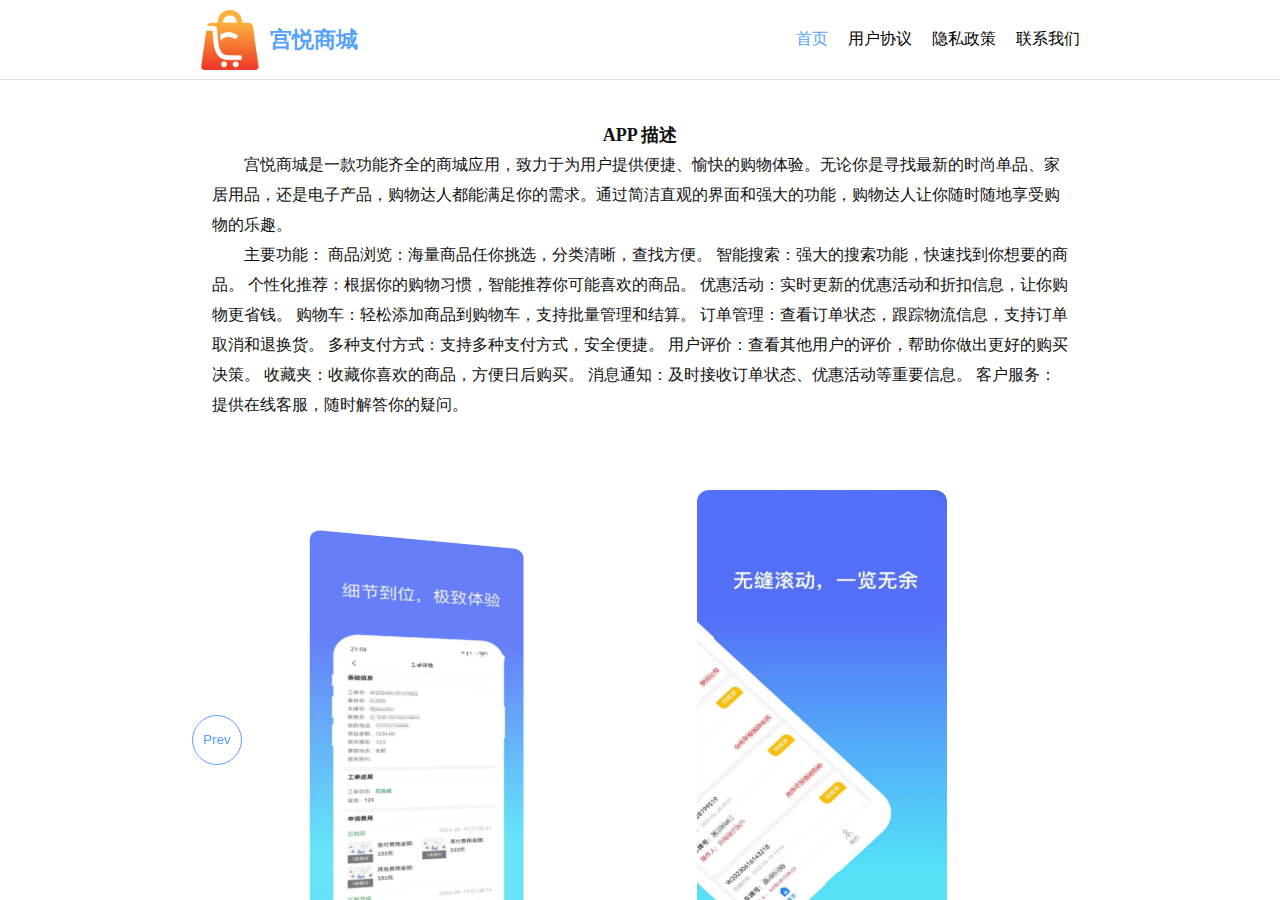
<file: index.html>
<!--
 * @Author: 高江华 g598670138@163.com
 * @Date: 2023-12-04 15:14:12
 * @LastEditors: 高江华
 * @LastEditTime: 2024-06-26 16:00:26
 * @Description: file content
-->
<!DOCTYPE html>
<html lang="en">

<head>
    <meta charset="UTF-8">
    <meta name="viewport" content="width=device-width, initial-scale=1,viewport-fit=cover">
    <link rel="icon" href="./assets/logo.ico">
    <link rel="stylesheet" href="./main.css">
    <link rel="stylesheet" href="./index.css">
    <script src="https://code.jquery.com/jquery-3.6.0.min.js"></script>
    <title>宫悦商城-首页</title>
</head>

<body>
    <div class="main d-flex flex-column position-relative">
        <div id="header"></div>
        <div class="home d-flex a-center flex-column j-center">
            <div class="content-item">
                <div class="p-2">
                    <div class="text-center font-weight" style="font-size: 18px;">APP 描述</div>
                    <span class="" style="margin-left: 2em;">
                        宫悦商城是一款功能齐全的商城应用，致力于为用户提供便捷、愉快的购物体验。无论你是寻找最新的时尚单品、家居用品，还是电子产品，购物达人都能满足你的需求。通过简洁直观的界面和强大的功能，购物达人让你随时随地享受购物的乐趣。
                    </span><br />
                    <span style="margin-left: 2em;">
                        主要功能：
                        商品浏览：海量商品任你挑选，分类清晰，查找方便。
                        智能搜索：强大的搜索功能，快速找到你想要的商品。
                        个性化推荐：根据你的购物习惯，智能推荐你可能喜欢的商品。
                        优惠活动：实时更新的优惠活动和折扣信息，让你购物更省钱。
                        购物车：轻松添加商品到购物车，支持批量管理和结算。
                        订单管理：查看订单状态，跟踪物流信息，支持订单取消和退换货。
                        多种支付方式：支持多种支付方式，安全便捷。
                        用户评价：查看其他用户的评价，帮助你做出更好的购买决策。
                        收藏夹：收藏你喜欢的商品，方便日后购买。
                        消息通知：及时接收订单状态、优惠活动等重要信息。
                        客户服务：提供在线客服，随时解答你的疑问。
                    </span>
                </div>
                <div class="h5">
                    <img class="w-100" src="assets/1.jpg">
                    <img class="w-100" src="assets/2.jpg">
                    <img class="w-100" src="assets/3.jpg">
                    <img class="w-100" src="assets/4.jpg">
                </div>
                <div class="lbt-box pc">
                    <div class="imgs">
                        <div class="imgitem">
                            <img src="assets/1.jpg">
                        </div>
                        <div class="imgitem">
                            <img src="assets/2.jpg">
                        </div>
                        <div class="imgitem">
                            <img src="assets/3.jpg">
                        </div>
                        <div class="imgitem">
                            <img src="assets/4.jpg">
                        </div>

                        <div class="imgitem">
                            <img src="assets/1.jpg">
                        </div>
                        <div class="imgitem">
                            <img src="assets/2.jpg">
                        </div>
                        <div class="imgitem">
                            <img src="assets/3.jpg">
                        </div>
                        <div class="imgitem">
                            <img src="assets/4.jpg">
                        </div>
                    </div>
                    <div class="btns d-flex a-center j-sb">
                        <button id="pre" type="button">Prev</button>
                        <button id="next" type="button">Next</button>
                    </div>
                </div>
            </div>
        </div>
    </div>
    <script src="./index.js"></script>
</body>

</html>
</file>
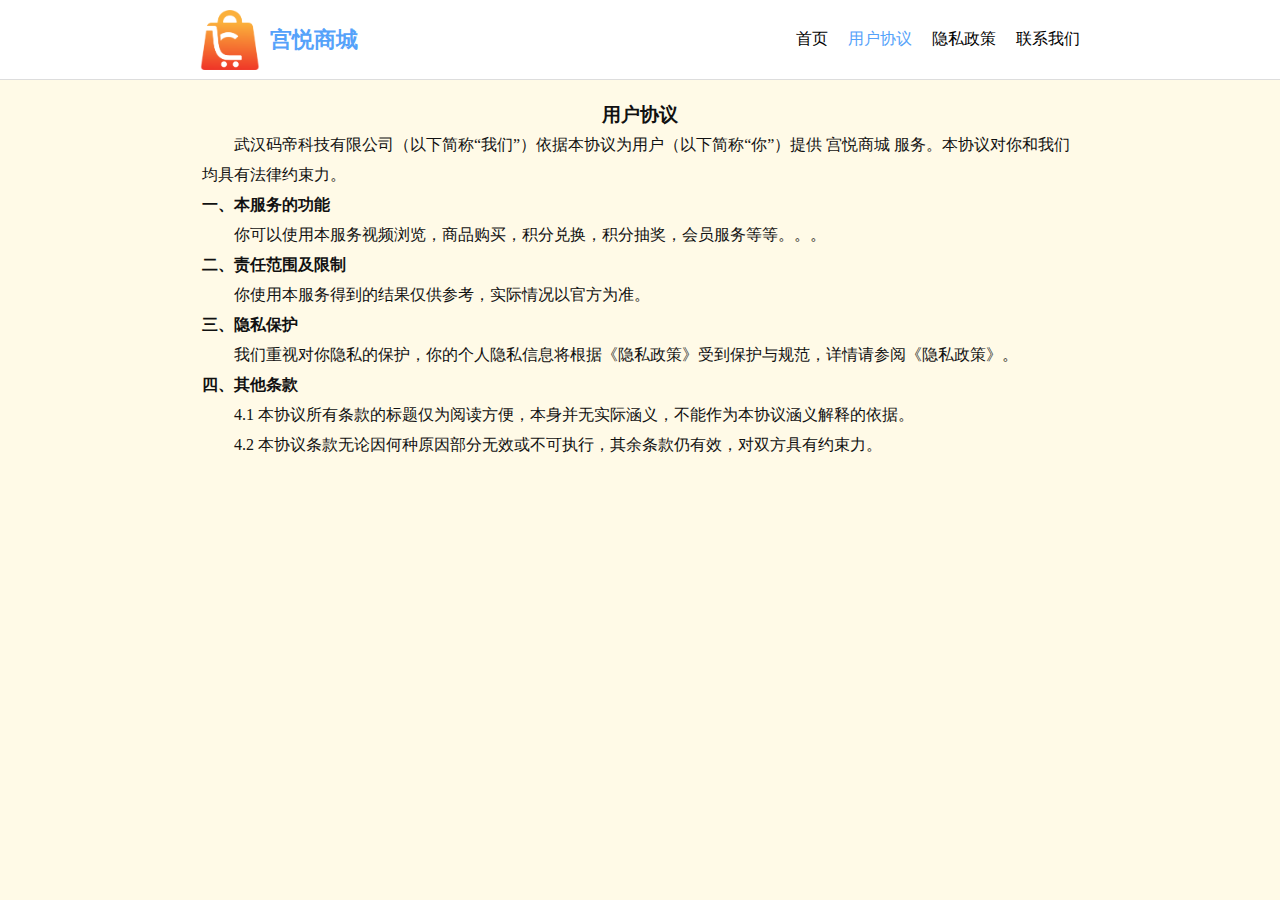
<file: agreement.html>
<!DOCTYPE html>
<html lang="en">

<head>
    <meta charset="UTF-8">
    <meta name="viewport" content="width=device-width, initial-scale=1,viewport-fit=cover">
    <link rel="icon" href="./assets/logo.ico">
    <link rel="stylesheet" href="./main.css">
    <link rel="stylesheet" href="./index.css">
    <script src="https://code.jquery.com/jquery-3.6.0.min.js"></script>
    <title>宫悦商城-用户协议</title>
</head>

<body>
    <div class="main d-flex flex-column position-relative">
        <div id="header"></div>
        <div class="content desc d-flex a-center flex-column j-center">
            <div class="content-item px-1">
                <h3 class="text-center">用户协议</h3>
                <p class="text-i2">武汉码帝科技有限公司（以下简称“我们”）依据本协议为用户（以下简称“你”）提供 宫悦商城 服务。本协议对你和我们均具有法律约束力。</p>
                <h4>一、本服务的功能</h4>
                <p class="text-i2">你可以使用本服务视频浏览，商品购买，积分兑换，积分抽奖，会员服务等等。。。</p>
                <h4>二、责任范围及限制</h4>
                <p class="text-i2">你使用本服务得到的结果仅供参考，实际情况以官方为准。</p>
                <h4>三、隐私保护</h4>
                <p class="text-i2">我们重视对你隐私的保护，你的个人隐私信息将根据《隐私政策》受到保护与规范，详情请参阅《隐私政策》。</p>
                <h4>四、其他条款</h4>
                <p class="text-i2">4.1 本协议所有条款的标题仅为阅读方便，本身并无实际涵义，不能作为本协议涵义解释的依据。</p>
                <p class="text-i2">4.2 本协议条款无论因何种原因部分无效或不可执行，其余条款仍有效，对双方具有约束力。</p>
            </div>
        </div>
    </div>
    <script src="./index.js"></script>
</body>

</html>
</file>
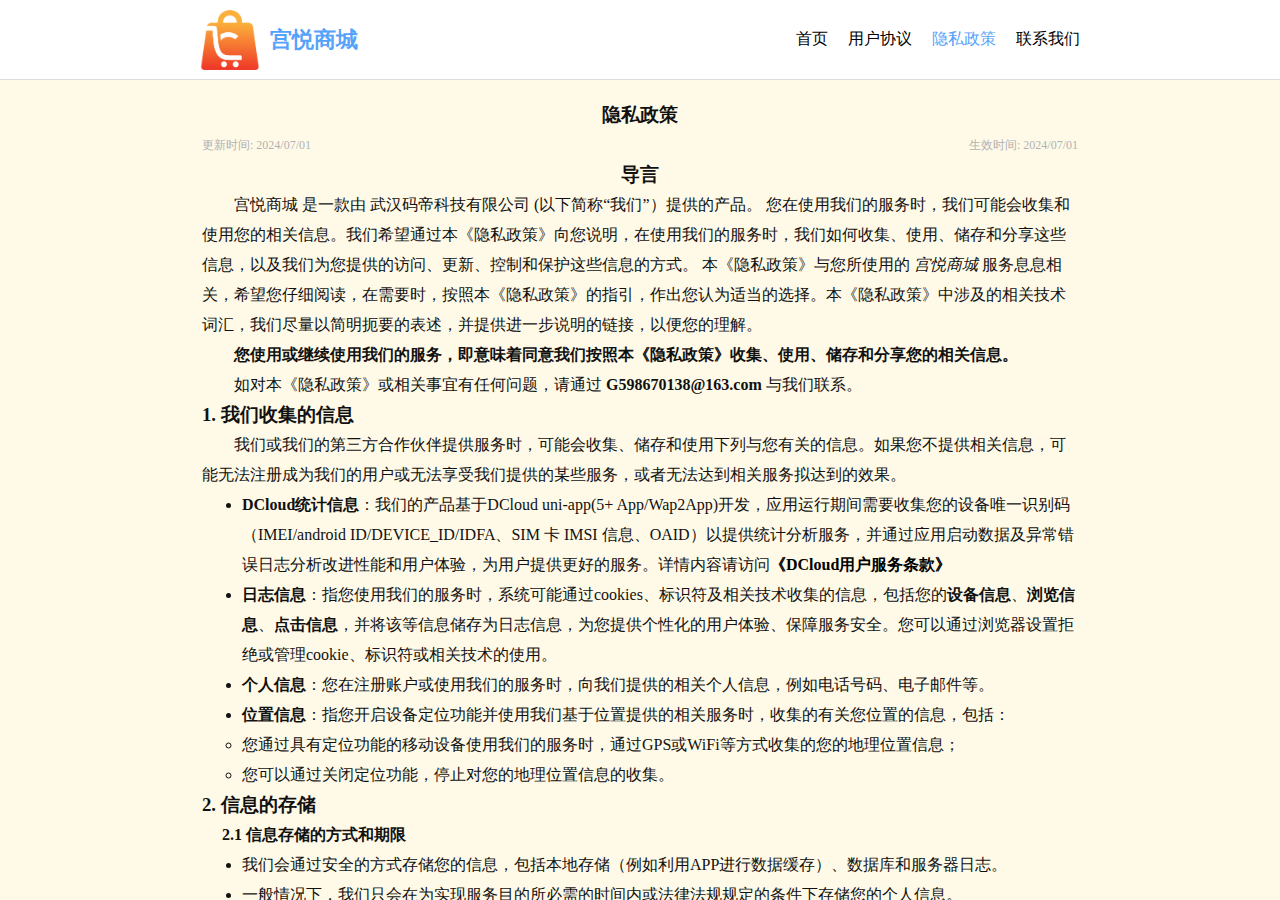
<file: privacy.html>
<!DOCTYPE html>
<html lang="en">

<head>
    <meta charset="UTF-8">
    <meta name="viewport" content="width=device-width, initial-scale=1,viewport-fit=cover">
    <link rel="icon" href="./assets/logo.ico">
    <link rel="stylesheet" href="./main.css">
    <link rel="stylesheet" href="./index.css">
    <script src="https://code.jquery.com/jquery-3.6.0.min.js"></script>
    <title>宫悦商城-隐私政策</title>
</head>

<body>
    <div class="main d-flex flex-column position-relative">
        <div id="header"></div>
        <div class="content desc d-flex a-center flex-column j-center">
            <div class="content-item px-1">
                <h3 class="text-center">隐私政策</h3>
                <div class="d-flex j-sb text-light-muted" style="font-size: 12px;">
                    <div>更新时间: 2024/07/01</div>
                    <div>生效时间: 2024/07/01</div>
                </div>
                <h3 class="text-center">导言</h3>
                <span class="text-i2" style="margin-left: 2em;">
                    宫悦商城 是一款由 武汉码帝科技有限公司 (以下简称“我们”）提供的产品。
                    您在使用我们的服务时，我们可能会收集和使用您的相关信息。我们希望通过本《隐私政策》向您说明，在使用我们的服务时，我们如何收集、使用、储存和分享这些信息，以及我们为您提供的访问、更新、控制和保护这些信息的方式。
                    本《隐私政策》与您所使用的 <i>宫悦商城</i>
                    服务息息相关，希望您仔细阅读，在需要时，按照本《隐私政策》的指引，作出您认为适当的选择。本《隐私政策》中涉及的相关技术词汇，我们尽量以简明扼要的表述，并提供进一步说明的链接，以便您的理解。
                </span><br />
                <span class="text-i2" style="margin-left: 2em;">
                    <strong>
                        您使用或继续使用我们的服务，即意味着同意我们按照本《隐私政策》收集、使用、储存和分享您的相关信息。
                    </strong>
                </span><br />
                <span class="text-i2" style="margin-left: 2em;">如对本《隐私政策》或相关事宜有任何问题，请通过
                    <strong>G598670138@163.com</strong> 与我们联系。
                </span><br />
                <h3>1. 我们收集的信息</h3>
                <span class="text-i2" style="margin-left: 2em;">
                    我们或我们的第三方合作伙伴提供服务时，可能会收集、储存和使用下列与您有关的信息。如果您不提供相关信息，可能无法注册成为我们的用户或无法享受我们提供的某些服务，或者无法达到相关服务拟达到的效果。
                </span><br />
                <ul class="ml-4">
                    <li><strong>DCloud统计信息</strong>：我们的产品基于DCloud uni-app(5+
                        App/Wap2App)开发，应用运行期间需要收集您的设备唯一识别码（IMEI/android ID/DEVICE_ID/IDFA、SIM 卡 IMSI
                        信息、OAID）以提供统计分析服务，并通过应用启动数据及异常错误日志分析改进性能和用户体验，为用户提供更好的服务。详情内容请访问<strong><a
                                href="https://ask.dcloud.net.cn/protocol.html">《DCloud用户服务条款》</a></strong></li>
                    <li><strong>日志信息</strong>：指您使用我们的服务时，系统可能通过cookies、标识符及相关技术收集的信息，包括您的<strong>设备信息</strong>、<strong>浏览信息</strong>、<strong>点击信息</strong>，并将该等信息储存为日志信息，为您提供个性化的用户体验、保障服务安全。您可以通过浏览器设置拒绝或管理cookie、标识符或相关技术的使用。
                    </li>
                    <li><strong>个人信息</strong>：您在注册账户或使用我们的服务时，向我们提供的相关个人信息，例如电话号码、电子邮件等。</li>
                    <li><strong>位置信息</strong>：指您开启设备定位功能并使用我们基于位置提供的相关服务时，收集的有关您位置的信息，包括：<ul>
                            <li>您通过具有定位功能的移动设备使用我们的服务时，通过GPS或WiFi等方式收集的您的地理位置信息；</li>
                            <li>您可以通过关闭定位功能，停止对您的地理位置信息的收集。</li>
                        </ul>
                    </li>
                </ul>
                <h3>2. 信息的存储</h3>
                <strong class="ml-2">2.1 信息存储的方式和期限</strong>
                <ul class="ml-4">
                    <li>我们会通过安全的方式存储您的信息，包括本地存储（例如利用APP进行数据缓存）、数据库和服务器日志。</li>
                    <li>一般情况下，我们只会在为实现服务目的所必需的时间内或法律法规规定的条件下存储您的个人信息。</li>
                </ul>
                <strong class="ml-2">2.2 信息存储的地域</strong>
                <ul class="ml-4">
                    <li>我们会按照法律法规规定，将境内收集的用户个人信息存储于中国境内。</li>
                    <li>目前我们不会跨境传输或存储您的个人信息。将来如需跨境传输或存储的，我们会向您告知信息出境的目的、接收方、安全保证措施和安全风险，并征得您的同意。</li>
                </ul>
                <strong class="ml-2">2.3 产品或服务停止运营时的通知</strong>
                <ul class="ml-4">
                    <li>当我们的产品或服务发生停止运营的情况时，我们将以推送通知、公告等形式通知您，并在合理期限内删除您的个人信息或进行匿名化处理，法律法规另有规定的除外。</li>
                </ul>
                <h3>3. 信息安全</h3>
                <span class="text-i2" style="margin-left: 2em;">
                    我们使用各种安全技术和程序，以防信息的丢失、不当使用、未经授权阅览或披露。例如，在某些服务中，我们将利用加密技术（例如SSL）来保护您提供的个人信息。但请您理解，由于技术的限制以及可能存在的各种恶意手段，在互联网行业，即便竭尽所能加强安全措施，也不可能始终保证信息百分之百的安全。您需要了解，您接入我们的服务所用的系统和通讯网络，有可能因我们可控范围外的因素而出现问题。
                </span><br />
                <span class="text-i2" style="margin-left: 2em;">
                    我们承诺将以最严格的标准保护您的隐私，并确保您的个人数据不会被外泄。我们将严格遵守隐私法规，只会在合法、透明的前提下使用这些数据。
                </span><br />
                <h3>4. 我们如何使用信息</h3>
                <span class="text-i2" style="margin-left: 2em;">
                    我们可能将在向您提供服务的过程之中所收集的信息用作下列用途：</span><br />
                <ul class="ml-4">
                    <li>向您提供服务；</li>
                    <li>在我们提供服务时，用于身份验证、客户服务、安全防范、诈骗监测、存档和备份用途，确保我们向您提供的产品和服务的安全性；</li>
                    <li>帮助我们设计新服务，改善我们现有服务；</li>
                    <li>帮助我们改进产品和优化您的体验；</li>
                    <li>使我们更加了解您如何接入和使用我们的服务，从而针对性地回应您的个性化需求，例如语言设定、位置设定、个性化的帮助服务和指示，或对您和其他用户作出其他方面的回应；</li>
                    <li>向您提供与您更加相关的广告以替代普遍投放的广告；</li>
                    <li>评估我们服务中的广告和其他促销及推广活动的效果，并加以改善；</li>
                    <li>软件认证或管理软件升级；</li>
                    <li>让您参与有关我们产品和服务的调查。</li>
                </ul>
                <h3>5. 信息共享</h3>
                <span class="text-i2" style="margin-left: 2em;">
                    目前，我们不会主动共享或转让您的个人信息至第三方，如存在其他共享或转让您的个人信息或您需要我们将您的个人信息共享或转让至第三方情形时，我们会直接或确认第三方征得您对上述行为的明示同意。
                </span><br />
                <span class="text-i2" style="margin-left: 2em;">
                    为了投放广告，评估、优化广告投放效果等目的，我们需要向广告主及其代理商等第三方合作伙伴共享您的部分数据，要求其严格遵守我们关于数据隐私保护的措施与要求，包括但不限于根据数据保护协议、承诺书及相关数据处理政策进行处理，避免识别出个人身份，保障隐私安全。
                </span><br />
                <span class="text-i2" style="margin-left: 2em;">
                    我们不会向合作伙伴分享可用于识别您个人身份的信息（例如您的姓名或电子邮件地址），除非您明确授权。
                </span><br />
                <span class="text-i2" style="margin-left: 2em;">
                    我们不会对外公开披露所收集的个人信息，如必须公开披露时，我们会向您告知此次公开披露的目的、披露信息的类型及可能涉及的敏感信息，并征得您的明示同意。
                </span><br />
                <span class="text-i2" style="margin-left: 2em;">
                    随着我们业务的持续发展，我们有可能进行合并、收购、资产转让等交易，我们将告知您相关情形，按照法律法规及不低于本《隐私政策》所要求的标准继续保护或要求新的控制者继续保护您的个人信息。
                </span><br />
                <span class="text-i2" style="margin-left: 2em;">
                    另外，根据相关法律法规及国家标准，以下情形中，我们可能会共享、转让、公开披露个人信息无需事先征得您的授权同意：
                </span><br />
                <ul style="margin-left: 2em;">
                    <li>与国家安全、国防安全直接相关的；</li>
                    <li>与公共安全、公共卫生、重大公共利益直接相关的；</li>
                    <li>犯罪侦查、起诉、审判和判决执行等直接相关的；</li>
                    <li>出于维护个人信息主体或其他个人的生命、财产等重大合法权益但又很难得到本人同意的；</li>
                    <li>个人信息主体自行向社会公众公开个人信息的；</li>
                    <li>从合法公开披露的信息中收集个人信息的，如合法的新闻报道、政府信息公开等渠道。</li>
                </ul>

                <h3>6. 您的权利</h3>
                <span class="text-i2" style="margin-left: 2em;">
                    在您使用我们的服务期间，我们可能会视产品具体情况为您提供相应的操作设置，以便您可以查询、删除、更正或撤回您的相关个人信息，您可参考相应的具体指引进行操作。此外，我们还设置了投诉举报渠道，您的意见将会得到及时的处理。如果您无法通过上述途径和方式行使您的个人信息主体权利，您可以通过本《隐私政策》中提供的联系方式提出您的请求，我们会按照法律法规的规定予以反馈。
                </span><br />

                <h3>7. 变更</h3>
                <span class="text-i2" style="margin-left: 2em;">
                    我们可能适时修订本《隐私政策》的条款。当变更发生时，我们会在版本更新时向您提示新的《隐私政策》，并向您说明生效日期。请您仔细阅读变更后的《隐私政策》内容，<strong>若您继续使用我们的服务，即表示您同意我们按照更新后的《隐私政策》处理您的个人信息。</strong>
                </span><br />

                <h3>8. 未成年人保护</h3>
                <span class="text-i2" style="margin-left: 2em;">
                    我们鼓励父母或监护人指导未满十八岁的未成年人使用我们的服务。我们建议未成年人鼓励他们的父母或监护人阅读本《隐私政策》，并建议未成年人在提交的个人信息之前寻求父母或监护人的同意和指导。
                </span>
            </div>
        </div>
    </div>
    <script src="./index.js"></script>
</body>

</html>
</file>
<file: main.css>
/* scroll-view */
.scroll-row {
	width: 100%;
	white-space: nowrap;
}

.scroll-row-item {
	display: inline-block;
}

.main-color {
	color: var(--main);
}

body {
	--primary: #007bff;
	--secondary: #6c757d;
	--success: #28a745;
	--danger: #dc3545;
	--warning: #ffc107;
	--info: #17a2b8;
	--light: #f8f9fa;
	--dark: #343a40;
	--muted: #6c757d;
	--white: #fff;
	--borderColor: #f5f5f5;
	--lightmuted: #B2B2B2;
	--main: #55A2FA;
}

/* 阴影 */
.shadow-sm {
	box-shadow: 0 2px 4px rgba(114, 130, 138, 0.2) !important;
}

.shadow {
	box-shadow: 0 8px 16px rgba(114, 130, 138, 0.2) !important;
}

.shadow-lg {
	box-shadow: 0 16px 48px rgba(114, 130, 138, 0.2) !important;
}

/* 定位 */
.position-absolute {
	position: absolute;
}

.position-fixed {
	position: fixed;
}

.position-relative {
	position: relative;
}

.position-sticky {
	position: sticky;
}

.left-0 {
	left: 0;
}

.top-0 {
	top: 0;
}

.bottom-0 {
	bottom: 0;
}

.right-0 {
	right: 0;
}

/* 宽高 */
.w-100 {
	width: 100%;
}

.w-50 {
	width: 50%;
}

.h-100 {
	height: 100%;
}

.h-50 {
	width: 50%;
}

/* 字体 */
.font {
	font-size: 25px !important;
}

.font-sm {
	font-size: 22px !important;
}

.font-md {
	font-size: 30px !important;
}

.font-lg {
	font-size: 40px !important;
}

.font-big {
	font-size: 60px !important;
}

.font-weight {
	font-weight: bold !important;
}

.font-weight-100 {
	font-weight: 100 !important;
}

.line-h0 {
	line-height: 0 !important;
}

.line-h {
	line-height: 1 !important;
}

.line-h-sm {
	line-height: 1.2 !important;
}

.line-h-md {
	line-height: 1.5 !important;
}

.line-h-lg {
	line-height: 2 !important;
}

.line-h-big {
	line-height: 3 !important;
}

.line-through {
	text-decoration: line-through;
}

.text-center {
	text-align: center;
}

.text-left {
	text-align: left;
}

.text-right {
	text-align: right;
}

.row {
	box-sizing: border-box !important;
	display: flex !important;
	flex-direction: row;
	flex-wrap: wrap;
}

[class*='col-'],
[class*='span-'],
[class*='span24-'] {
	min-height: 1px;
	box-sizing: border-box !important;
}

/* 栅栏一 */
.col-1 {
	width: 62.5px !important;
}

.col-2 {
	width: 125px !important;
}

.col-3 {
	width: 187.5px !important;
}

.col-4 {
	width: 250px !important;
}

.col-5 {
	width: 312.5px !important;
}

.col-6 {
	width: 375px !important;
}

.col-7 {
	width: 437.5px !important;
}

.col-8 {
	width: 500px !important;
}

.col-9 {
	width: 562.5px !important;
}

.col-10 {
	width: 625px !important;
}

.col-11 {
	width: 687.5px !important;
}

.col-12 {
	width: 750px !important;
}

/* 栅栏二 */
.span-1 {
	width: 5%;
}

.span-2 {
	width: 10%;
}

.span-3 {
	width: 15%;
}

.span-4 {
	width: 20%;
}

.span-5 {
	width: 25%;
}

.span-6 {
	width: 30%;
}

.span-7 {
	width: 35%;
}

.span-8 {
	width: 40%;
}

.span-9 {
	width: 45%;
}

.span-10 {
	width: 50%;
}

.span-11 {
	width: 55%;
}

.span-12 {
	width: 60%;
}

.span-13 {
	width: 65%;
}

.span-14 {
	width: 70%;
}

.span-15 {
	width: 75%;
}

.span-16 {
	width: 80%;
}

.span-17 {
	width: 85%;
}

.span-18 {
	width: 90%;
}

.span-19 {
	width: 95%;
}

.span-20 {
	width: 100%;
}

/* 栅栏三 */
.span24-1 {
	width: 4.17%;
}

.span24-2 {
	width: 8.33%;
}

.span24-3 {
	width: 12.5%;
}

.span24-4 {
	width: 16.67%;
}

.span24-5 {
	width: 20.83%;
}

.span24-6 {
	width: 25%;
}

.span24-7 {
	width: 29.17%;
}

.span24-8 {
	width: 33.33%;
}

.span24-9 {
	width: 37.5%;
}

.span24-10 {
	width: 41.67%;
}

.span24-11 {
	width: 45.83%;
}

.span24-12 {
	width: 50%;
}

.span24-13 {
	width: 54.17%;
}

.span24-14 {
	width: 58.33%;
}

.span24-15 {
	width: 62.5%;
}

.span24-16 {
	width: 66.67%;
}

.span24-17 {
	width: 70.83%;
}

.span24-18 {
	width: 75%;
}

.span24-19 {
	width: 79.17%;
}

.span24-20 {
	width: 83.33%;
}

.span24-21 {
	width: 87.5%;
}

.span24-22 {
	width: 91.67%;
}

.span24-23 {
	width: 95.83%;
}

.span24-24 {
	width: 100%;
}


/* flex布局 */
.d-flex {
	display: flex;
}

.d-block {
	display: block;
}

.d-inline-block {
	display: inline-block;
}

.flex-1 {
	flex: 1;
}

.flex-column {
	flex-direction: column;
}

.flex-row {
	flex-direction: row;
}

.flex-wrap {
	flex-wrap: wrap;
}

.flex-nowrap {
	flex-wrap: nowrap;
}

.flex-shrink {
	flex-shrink: 0;
}

.j-start {
	justify-content: flex-start;
}

.j-center {
	justify-content: center;
}

.j-end {
	justify-content: flex-end;
}

.j-sb {
	justify-content: space-between;
}

.j-around {
	justify-content: space-around;
}

.a-center {
	align-items: center;
}

.a-start {
	align-items: flex-start;
}

.a-end {
	align-items: flex-end;
}

.a-base {
	align-items: baseline;
}

.a-stretch {
	align-items: stretch;
}

.a-self-start {
	align-self: flex-start;
}

.a-self-auto {
	align-self: auto;
}

.a-self-end {
	align-self: flex-end;
}

.a-self-stretch {
	align-self: stretch;
}

.a-self-baseline {
	align-self: baseline;
}

/* Border */
.border {
	border-width: 1px !important;
	border-style: solid;
	border-color: var(--borderColor);
}

.border-top {
	border-top-width: 1px !important;
	border-top-style: solid;
	border-top-color: var(--borderColor);
}

.border-right {
	border-right-width: 1px !important;
	border-right-style: solid;
	border-right-color: var(--borderColor);
}

.border-bottom {
	border-bottom-width: 1px !important;
	border-bottom-style: solid;
	border-bottom-color: var(--borderColor);
}

.border-left {
	border-left-width: 1px !important;
	border-left-style: solid;
	border-left-color: var(--borderColor);
}

.border-0 {
	border-width: 0;
}

.border-top-0 {
	border-top-width: 0;
}

.border-right-0 {
	border-right-width: 0;
}

.border-bottom-0 {
	border-bottom-width: 0;
}

.border-left-0 {
	border-left-width: 0;
}

.border-primary {
	border-color: var(--primary) !important
}

.border-secondary {
	border-color: var(--secondary) !important
}

.border-success {
	border-color: var(--success) !important
}

.border-danger {
	border-color: var(--danger) !important
}

.border-warning {
	border-color: var(--warning) !important
}

.border-info {
	border-color: var(--info) !important
}

.border-light {
	border-color: var(--light) !important
}

.border-dark {
	border-color: var(--dark) !important
}

.border-white {
	border-color: var(--white) !important
}

.border-light-secondary {
	border-color: #F1F1F1 !important;
}

.rounded {
	border-radius: 5px;
}

.rounded-1 {
	border-radius: 10px;
}

.rounded-circle {
	border-radius: 100%;
}

.rounded-0 {
	border-radius: 0;
}

/* color */
.text-primary {
	color: var(--primary) !important;
}

.text-secondary {
	color: var(--secondary) !important;
}

.text-success {
	color: var(--success) !important;
}

.text-danger {
	color: var(--danger) !important;
}

.text-warning {
	color: var(--warning) !important;
}

.text-info {
	color: var(--info) !important;
}

.text-light {
	color: var(--light) !important;
}

.text-dark {
	color: var(--dark) !important;
}

.text-muted {
	color: var(--muted) !important;
}

.text-light-muted {
	color: var(--lightmuted) !important;
}

.text-white {
	color: var(--white) !important;
}

/* 文字换行溢出处理 */
.text-ellipsis1 {
	overflow: hidden;
	text-overflow: ellipsis;
	/* 显示多行 */
	display: -webkit-box;
	-webkit-line-clamp: 1;
	-webkit-box-orient: vertical;
}

.text-ellipsis2 {
	overflow: hidden;
	text-overflow: ellipsis;
	/* 显示多行 */
	display: -webkit-box;
	-webkit-line-clamp: 2;
	-webkit-box-orient: vertical;
}

.bg-primary {
	background-color: var(--primary) !important;
}

.bg-secondary {
	background-color: var(--secondary) !important;
}

.bg-success {
	background-color: var(--success) !important;
}

.bg-danger {
	background-color: var(--danger) !important;
}

.bg-warning {
	background-color: var(--warning) !important;
}

.bg-info {
	background-color: var(--info) !important;
}

.bg-light {
	background-color: var(--light) !important;
}

.bg-dark {
	background-color: var(--dark) !important;
}

.bg-white {
	background-color: var(--white) !important;
}

.bg-light-secondary {
	background-color: #F1F1F1 !important;
}

/* Spacing */
.m-0 {
	margin-left: 0;
	margin-right: 0;
	margin-top: 0;
	margin-bottom: 0;
}

.m {
	margin-left: 5px !important;
	margin-right: 5px !important;
	margin-top: 5px !important;
	margin-bottom: 5px !important;
}

.m-1 {
	margin-left: 10px !important;
	margin-right: 10px !important;
	margin-top: 10px !important;
	margin-bottom: 10px !important;
}

.m-2 {
	margin-left: 20px !important;
	margin-right: 20px !important;
	margin-top: 20px !important;
	margin-bottom: 20px !important;
}

.m-3 {
	margin-left: 30px !important;
	margin-right: 30px !important;
	margin-top: 30px !important;
	margin-bottom: 30px !important;
}

.m-4 {
	margin-left: 40px !important;
	margin-right: 40px !important;
	margin-top: 40px !important;
	margin-bottom: 40px !important;
}

.m-5 {
	margin-left: 50px !important;
	margin-right: 50px !important;
	margin-top: 50px !important;
	margin-bottom: 50px !important;
}

.mx-0 {
	margin-left: 0;
	margin-right: 0;
}

.mx {
	margin-left: 5px !important;
	margin-right: 5px !important;
}

.mx-1 {
	margin-left: 10px !important;
	margin-right: 10px !important;
}

.mx-2 {
	margin-left: 20px !important;
	margin-right: 20px !important;
}

.mx-3 {
	margin-left: 30px !important;
	margin-right: 30px !important;
}

.mx-4 {
	margin-left: 40px !important;
	margin-right: 40px !important;
}

.mx-5 {
	margin-left: 50px !important;
	margin-right: 50px !important;
}

.my-0 {
	margin-top: 0;
	margin-bottom: 0;
}

.my {
	margin-top: 5px !important;
	margin-bottom: 5px !important;
}

.my-1 {
	margin-top: 10px !important;
	margin-bottom: 10px !important;
}

.my-2 {
	margin-top: 20px !important;
	margin-bottom: 20px !important;
}

.my-3 {
	margin-top: 30px !important;
	margin-bottom: 30px !important;
}

.my-4 {
	margin-top: 40px !important;
	margin-bottom: 40px !important;
}

.my-5 {
	margin-top: 50px !important;
	margin-bottom: 50px !important;
}

.mt-0 {
	margin-top: 0 !important;
}

.mt {
	margin-top: 5px !important;
}

.mt-auto {
	margin-top: auto !important;
}

.mt-1 {
	margin-top: 10px !important;
}

.mt-2 {
	margin-top: 20px !important;
}

.mt-3 {
	margin-top: 30px !important;
}

.mt-4 {
	margin-top: 40px !important;
}

.mt-5 {
	margin-top: 50px !important;
}

.mt-10 {
	margin-top: 100px !important;
}

.mt-12 {
	margin-top: 120px !important;
}

.mb-0 {
	margin-bottom: 0;
}

.mb {
	margin-bottom: 5px !important;
}

.mb-auto {
	margin-bottom: auto;
}

.mb-1 {
	margin-bottom: 10px !important;
}

.mb-2 {
	margin-bottom: 20px !important;
}

.mb-3 {
	margin-bottom: 30px !important;
}

.mb-4 {
	margin-bottom: 40px !important;
}

.mb-5 {
	margin-bottom: 50px !important;
}

.ml-0 {
	margin-left: 0;
}

.ml {
	margin-left: 5px !important;
}

.ml-auto {
	margin-left: auto;
}

.ml-1 {
	margin-left: 10px !important;
}

.ml-2 {
	margin-left: 20px !important;
}

.ml-3 {
	margin-left: 30px !important;
}

.ml-4 {
	margin-left: 40px !important;
}

.ml-5 {
	margin-left: 50px !important;
}

.mr-0 {
	margin-right: 0;
}

.mr {
	margin-right: 5px !important;
}

.mr-1 {
	margin-right: 10px !important;
}

.mr-2 {
	margin-right: 20px !important;
}

.mr-3 {
	margin-right: 30px !important;
}

.mr-4 {
	margin-right: 40px !important;
}

.mr-5 {
	margin-right: 50px !important;
}

.p-0 {
	padding-left: 0;
	padding-right: 0;
	padding-top: 0;
	padding-bottom: 0;
}

.p {
	padding-left: 5px !important;
	padding-right: 5px !important;
	padding-top: 5px !important;
	padding-bottom: 5px !important;
}

.p-1 {
	padding-left: 10px !important;
	padding-right: 10px !important;
	padding-top: 10px !important;
	padding-bottom: 10px !important;
}

.p-2 {
	padding-left: 20px !important;
	padding-right: 20px !important;
	padding-top: 20px !important;
	padding-bottom: 20px !important;
}

.p-3 {
	padding-left: 30px !important;
	padding-right: 30px !important;
	padding-top: 30px !important;
	padding-bottom: 30px !important;
}

.p-4 {
	padding-left: 40px !important;
	padding-right: 40px !important;
	padding-top: 40px !important;
	padding-bottom: 40px !important;
}

.p-5 {
	padding-left: 50px !important;
	padding-right: 50px !important;
	padding-top: 50px !important;
	padding-bottom: 50px !important;
}

.px-0 {
	padding-left: 0;
	padding-right: 0;
}

.px {
	padding-left: 5px !important;
	padding-right: 5px !important;
}

.px-1 {
	padding-left: 10px !important;
	padding-right: 10px !important;
}

.px-2 {
	padding-left: 20px !important;
	padding-right: 20px !important;
}

.px-3 {
	padding-left: 30px !important;
	padding-right: 30px !important;
}

.px-4 {
	padding-left: 40px !important;
	padding-right: 40px !important;
}

.px-5 {
	padding-left: 50px !important;
	padding-right: 50px !important;
}

.py-0 {
	padding-top: 0;
	padding-bottom: 0;
}

.py {
	padding-top: 5px !important;
	padding-bottom: 5px !important;
}

.py-1 {
	padding-top: 10px !important;
	padding-bottom: 10px !important;
}

.py-2 {
	padding-top: 20px !important;
	padding-bottom: 20px !important;
}

.py-3 {
	padding-top: 30px !important;
	padding-bottom: 30px !important;
}

.py-4 {
	padding-top: 40px !important;
	padding-bottom: 40px !important;
}

.py-5 {
	padding-top: 50px !important;
	padding-bottom: 50px !important;
}

.pt-0 {
	padding-top: 0;
}

.pt {
	padding-top: 5px !important;
}

.pt-1 {
	padding-top: 10px !important;
}

.pt-2 {
	padding-top: 20px !important;
}

.pt-3 {
	padding-top: 30px !important;
}

.pt-4 {
	padding-top: 40px !important;
}

.pt-5 {
	padding-top: 50px !important;
}

.pb-0 {
	padding-bottom: 0;
}

.pb {
	padding-bottom: 5px !important;
}

.pb-1 {
	padding-bottom: 10px !important;
}

.pb-2 {
	padding-bottom: 20px !important;
}

.pb-3 {
	padding-bottom: 30px !important;
}

.pb-4 {
	padding-bottom: 40px !important;
}

.pb-5 {
	padding-bottom: 50px !important;
}

.pl-0 {
	padding-left: 0;
}

.pl {
	padding-left: 5px !important;
}

.pl-1 {
	padding-left: 10px !important;
}

.pl-2 {
	padding-left: 20px !important;
}

.pl-3 {
	padding-left: 30px !important;
}

.pl-4 {
	padding-left: 40px !important;
}

.pl-5 {
	padding-left: 50px !important;
}

.pr-0 {
	padding-right: 0;
}

.pr {
	padding-right: 5px !important;
}

.pr-1 {
	padding-right: 10px !important;
}

.pr-2 {
	padding-right: 20px !important;
}

.pr-3 {
	padding-right: 30px !important;
}

.pr-4 {
	padding-right: 40px !important;
}

.pr-5 {
	padding-right: 50px !important;
}

/* 层级 */
.index-1 {
	z-index: 10;
}

.index-2 {
	z-index: 20;
}

.index-3 {
	z-index: 30;
}

.index-4 {
	z-index: 40;
}

.index-5 {
	z-index: 50;
}

/* 图片 */
video,
img {
	display: block;
}

/* 透明滚动条 */
::-webkit-scrollbar {
	width: 0;
	height: 0;
	color: transparent !important;
}

button::after {
	border: none;
}

button {
	background-color: transparent;
	margin-left: 0;
	margin-right: 0;
	padding-left: 0;
	padding-right: 0;
	line-height: inherit;
	border-radius: 0;
}

.box {
	background-color: rgba(255, 255, 255, .5);
	background-size: 100% 100%;
	border-bottom: 1px solid #ddd;
}

.cur {
	cursor: pointer;
}

a {
	color: #000 !important;
	text-decoration: none !important;
}

html,
body,
h1,
div,
p {
	padding: 0;
	margin: 0;
}

input::-webkit-outer-spin-button,
input::-webkit-inner-spin-button {
	appearance: none;
}

input[type="number"] {
	appearance: textfield;
}

.text-i2{
	text-indent: 2em;
}
</file>
<file: index.css>
*,
:after,
:before {
    -webkit-box-sizing: border-box;
    -moz-box-sizing: border-box;
    box-sizing: border-box;
    padding: 0;
    margin: 0;
}

.h5 {
    display: none;
}

.pc {
    display: block;
}



.main {
    height: 100vh;
    width: 100vw;

    .home{
        background-color: #FFF;
    }

    .desc{
        background-color: #FFFAE7;
    }

    .home,
    .desc {

        .content-item {
            height: calc(100vh - 80px);
            color: #111;
            width: 70%;
            padding: 20px 0;
            line-height: 30px;
            overflow: scroll;
        }
    }
}

.header {
    height: 80px;
    width: 100%;
    padding: 0 200px;

    .image {
        width: 60px;
        height: 60px;
        /* border-radius: 50%; */
        overflow: hidden;
    }

    .name {
        font-size: 22px;
        margin: 0;
        font-weight: 400;
    }
    .us{
        height: 100px;
        padding: 20px 0;
        bottom: -100px;
        background-color: #f5f5f5;
        border-radius: 8px;
        z-index: 2;
        display: none;
        width: 210px;
        border: 1px solid #ddd;
    }

    .nav-item:hover{
        color: var(--main) !important;
    }
    .active{
        color: var(--main) !important;
    }

    .menu{
        transition: all 0.2s linear;
    }
    .app{
        height: 35px;
        border-radius: 20px;
        padding: 5px 10px;
        background-color: #55A2FA;
        color: #fff;
    }
}

.footer {
    height: 120px;

    .footer-qy {
        font-size: 14px;
    }

    .btnn {
        border-radius: 6px;
        padding: 2px 10px;
        font-size: 13px;
        color: #f1f1f1;
    }

    .btnn:hover {
        background-color: rgba(255, 255, 255, .6);
        color: var(--main);
    }

    .text {
        color: #acacac;
        font-size: 14px;
    }

    .text:hover {
        color: var(--main);
    }
}






@media only screen and (max-width: 991px) {

    *,
    :after,
    :before {
        -webkit-box-sizing: border-box;
        -moz-box-sizing: border-box;
        box-sizing: border-box;
        padding: 0;
        margin: 0;
    }

    .h5 {
        display: block;
    }

    .pc {
        display: none;
    }

    .header {
        height: 50px;
        width: 100%;
        padding: 0 10px;

        .image {
            width: 40px;
            height: 40px;
            /* border-radius: 50%; */
            overflow: hidden;
        }

        .name {
            font-size: 20px;
            margin: 0;
            font-weight: 400;
        }
        .menu{
            background-color: #00000050;
            height: calc(100vh - 50px);
            width: 100vw;
            bottom: calc(-100vh + 50px);
            display: none;
            transition: all 0.2s linear;

            .menu-item{
                height: calc(100vh - 50px);
                background-color: #fff;
                width: 70%;

                .nav-item{
                    font-size: 14px;
                }
            }
        }

        .navbar{
            display: none;
        }

        .app{
            font-size: 14px;
            padding: 0 15px;
        }
    }

    .main {
        height: 100vh;
        width: 100vw;

        .home{
            background-color: #FFF;
        }
    
        .desc{
            background-color: #FFFAE7;
        }
    
        .home,
        .desc {
    
            .content-item {
                height: calc(100vh - 50px);
                /* color: #111; */
                width: 100%;
                font-size: 14px;
                padding: 0;
                line-height: 30px;
                overflow: scroll;
            }
        }
    }
}

.lbt-box {
    position: relative;
    width: 1260px;
    height: 600px;
    margin: 0 auto;

    .btns{
        position: absolute;
        width: 100%;
        top: 50%;
        left: 0;
        transform: translateY(-50%);
        #pre, #next{
            border-radius: 50%;
            border: 1px solid #55A2FA;
            height: 50px;
            width: 50px;
            color: #55A2FA;
            background-color: #ffffff80;
            text-align: center;
        }
    }
}

.imgs {
    width: 100%;
    height: 100%;
    perspective: 1000px;
}

.imgitem {
    position: absolute;
    width: 250px;
    height: 500px;
    top: 0;
    bottom: 0;
    left: 0;
    right: 0;
    margin: auto;
    z-index: 0;
    transition: .8s;
    opacity: 0;

}

.imgitem img {
    width: 100%;
    height: 100%;
    border-radius: 12px;
}

.cur-img {
    width: 250px;
    z-index: 100;
    opacity: 1;
}

.pre-img {
    transform: translateX(-400px) rotateY(30deg) scale(0.8);
    z-index: 9;
    opacity: 0.9;
}

.next-img {
    transform: translateX(400px) rotateY(-30deg) scale(0.8);
    z-index: 9;
    opacity: 0.9;
}
</file>
